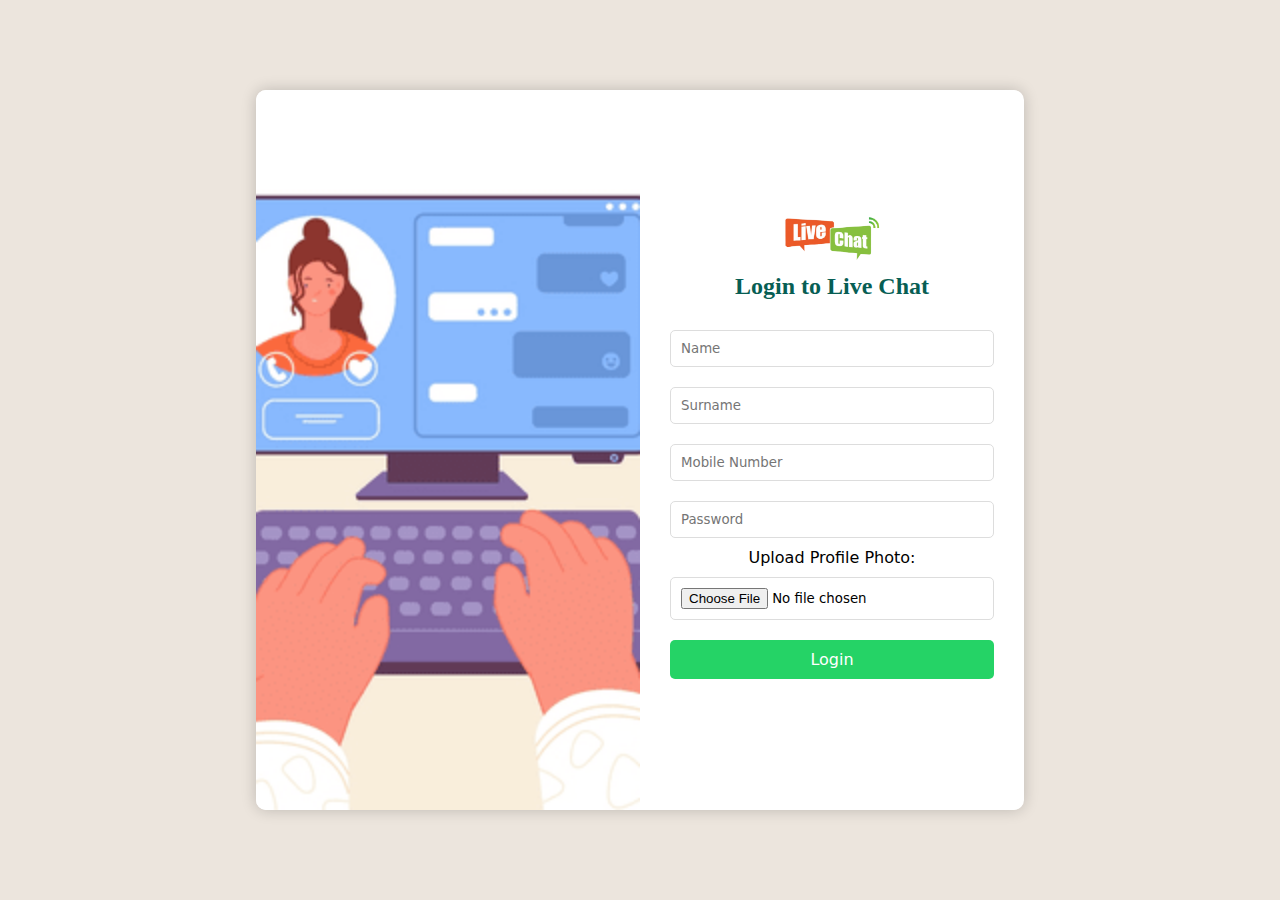
<file: index.html>
<!DOCTYPE html>
<html lang="en">
<head>
    <meta charset="UTF-8">
    <meta name="viewport" content="width=device-width, initial-scale=1.0">
    <title>Live Chat - Login</title>
    <link rel="stylesheet" href="style.css">
</head>
<body>
    <div class="login-container">
        <div class="login-image">
            <img src="chatapp.png" alt="WhatsApp">
        </div>
        <div class="login-form">
            <img src="livechatc.png" alt="WhatsApp Logo" class="logo">
            <h2>Login to Live Chat</h2>
            <input type="text" id="name" placeholder="Name" required>
            <input type="text" id="surname" placeholder="Surname" required>
            <input type="text" id="mobile" placeholder="Mobile Number" required>
            <input type="password" id="password" placeholder="Password" required>
            <label for="profile-pic">Upload Profile Photo:</label>
            <input type="file" id="profile-pic" accept="image/*">
            <button id="login-btn">Login</button>
        </div>
    </div>

    <script>
        document.getElementById("login-btn").addEventListener("click", function () {
            const name = document.getElementById("name").value;
            const surname = document.getElementById("surname").value;
            const mobile = document.getElementById("mobile").value;
            const profilePic = document.getElementById("profile-pic").files[0];

            if (name && surname && mobile && profilePic) {
                const reader = new FileReader();
                reader.onload = function (e) {
                    localStorage.setItem("user", JSON.stringify({ 
                        name, surname, mobile, profilePic: e.target.result 
                    }));
                    window.location.href = "chat.html";
                };
                reader.readAsDataURL(profilePic);
            } else {
                alert("Please fill all fields and upload a profile picture!");
            }
        });


    </script>

    <script src="script.js"></script>
</body>
</html>
</file>
<file: style.css>
* {
    margin: 0;
    padding: 0;
    box-sizing: border-box;
    font-family:system-ui, -apple-system, BlinkMacSystemFont, 'Segoe UI', Roboto, Oxygen, Ubuntu, Cantarell, 'Open Sans', 'Helvetica Neue', sans-serif;
}

body {
    display: flex;
    justify-content: center;
    align-items: center;
    height: 100vh;
    background-color: #ece5dd;
}

/* Login Page Styling */
.login-container {
    display: flex;
    width: 70%;
    height: 80vh;
    background: white;
    border-radius: 10px;
    box-shadow: 0 0 15px rgba(0, 0, 0, 0.2);
}

/* Left Side Image */
.login-image {
    width: 50%;
}

.login-image img {
    width: 100%;
    height: 100%;
    object-fit: cover;
}

/* Right Side Login Form */
.login-form {
    width: 50%;
    display: flex;
    flex-direction: column;
    align-items: center;
    justify-content: center;
    padding: 30px;
}

.logo {
    width: 100px;
    margin-bottom: 10px;
}

h2 {
    margin-bottom: 20px;
    color: #075e54;
    font-family: 'Times New Roman', Times, serif;
}

input {
    width: 100%;
    padding: 12px;
    margin: 8px 0;
    border: 1px solid #ddd;
    border-radius: 5px;
}

button {
    width: 100%;
    padding: 12px;
    color: white;
    border: none;
    border-radius: 5px;
    cursor: pointer;
    font-size: 16px;
    margin-top: 10px;
}

button:hover {
    background: #29f5ddaf;
    color: black;
}





/* Login Page */
.login-container {
    display: flex;
    width: 60%;
    height: 80vh;
    background: white;
    border-radius: 10px;
    overflow: hidden;
}

.login-image img {
    width: 100%;
    height: 100%;
}

.login-form {
    width: 50%;
    display: flex;
    flex-direction: column;
    align-items: center;
    justify-content: center;
    padding: 30px;
}

input, button {
    width: 100%;
    padding: 10px;
    margin: 10px 0;
}

button {
    background: #25d366;
    color: white;
    border: none;
    cursor: pointer;
}




/* Chat Container */
.container {
    display: flex;
    width: 80vw;
    height: 90vh;
    background: #222e35;
    overflow: hidden;
    box-shadow: 2px 2px 6px 2px gray;
    border-radius: 5px;
}


/* Sidebar Styling */
.sidebar {
    width: 25%;
    background: #8dc7e6;
    display: flex;
    flex-direction: column;
    height: 100%;
    box-shadow: 2px 0 5px rgba(0, 0, 0, 0.2);
    overflow-y: auto;
    border-right: 1px solid black;
}

/* Sidebar Header */
.sidebar-header {
    padding: 20px;
    background: #2a3942;
    color: white;
    display: flex;
    align-items: center;
    border-bottom: 1px solid #3b4a54;
}

.sidebar-header img {
    width: 50px;
    height: 50px;
    border-radius: 50%;
    margin-right: 15px;
    border: 2px solid #25d366;
}

.user-info {
    display: flex;
    flex-direction: column;
}

.user-info span {
    font-size: 14px;
    color: white;
}








/* Search Box Styling */
.search-box {
    display: flex;
    align-items: center;
    background: white;
    padding: 0 30px;
    border-radius: 5px;
    margin: 10px;
}

.search-box i {
    color: #888;
    margin-right: 10px;
}

.search-box input {
    flex: 1;
    padding: 2px;
    border: none;
    background: none;
    outline: none;
    color: rgb(8, 7, 7);
}

.chat-search-box {
    display: flex;
    align-items: center;
    justify-content: flex-end;
    flex-wrap: wrap;
    gap: 20px;
}
.chat-search-box input {
    width: 50%;
}






/* Contacts List */
.contacts {
    flex-grow: 1;
    padding: 10px;
    overflow-y: auto;
    scrollbar-width: none;
}

.contact {
    display: flex;
    align-items: center;
    padding: 12px 15px;
    cursor: pointer;
    transition: 0.3s ease;
    border-radius: 5px;
}

.contact:hover {
    background: #949798bb;
}

.contact img {
    width: 45px;
    height: 45px;
    border-radius: 50%;
    margin-right: 15px;
    border: 1px solid #075e54;
}

.contact span {
    font-family: 'Times New Roman', Times, serif;
    font-size: 18px;
    font-weight: 500;
    color: rgb(12, 11, 11);
}






/* Chat Section */
.chat {
    width: 75%;
    display: flex;
    flex-direction: column;
    height: 100%;
}




/* Chat Header */
.chat-header {
    padding: 15px 50px 15px 50px;
    border-bottom: 0.5px solid rgb(213, 210, 210);
    background: rgb(206, 230, 222);
    color: rgb(54, 49, 49);
    font-size: 18px;
    font-weight: 600;
    display: flex;
    align-items: center;
    justify-content: space-between;
}


.chat-header .usernmephoto {
    display: flex;
    flex-wrap: wrap;
    justify-content: center;
    align-items: center;
    gap: 20px;
}

.chat-header #chat-avatar {
    width: 50px;
    height: 50px; 
    border-radius: 50%; 
    margin-right: 10px;
}

.chat-header #chat-name {
    text-align: center;
    font-family: 'Times New Roman', Times, serif;
    font-size: 21px;
    /* margin-top: 15px; */
    font-weight: 600;
}
/* Chat Body */
.chat-body {
    flex: 1;
    padding: 20px 50px 20px 50px;
    overflow-y: auto;
    background: rgb(247, 249, 248);
    display: flex;
    flex-direction: column;
    scroll-behavior: smooth;
    background-size: cover;
}

/* Messages */
.message {
    padding: 7px 16px;
    border-radius: 10px;
    margin-bottom: 10px;
    max-width: 60%;
    font-size: 14px;
    line-height: 1.4;
    word-wrap: break-word;
    position: relative;
    box-shadow: 2px 2px 5px rgba(0, 0, 0, 0.2);
}

/* Received Messages */
.received {
    background: #56da80;
    align-self: flex-start;
    color: #050606;
}

/* Sent Messages */
.sent {
    background: #4ae89ce1;
    align-self: flex-end;
    color: rgb(23, 22, 22);
}

/* Chat Footer */
.chat-footer {
    display: flex;
    border-top: 0.5px solid rgb(213, 210, 210);
    padding: 5px 50px 5px 50px;
    background: rgb(216, 230, 225);
    align-items: center;
    justify-content: space-between;
    gap: 15px;
}



/* emoji popupo */
.popup {
    position: absolute;
    bottom: 95px;
    left: 440px;
    background-color: white;
    border: 1px solid #ccc;
    border-radius: 8px;
    padding: 10px;
    box-shadow: 0 0 10px rgba(0, 0, 0, 0.1);
}

.hidden {
    display: none;
}

.emoji-list {
    width: 150px;
    height: auto;
    display: flex;
    flex-wrap: wrap;
    gap: 5px;
}

.emoji-list span {
    font-size: 24px;
    cursor: pointer;
}

#points-popup ul {
    list-style-type: none;
    padding: 0;
}

#points-popup li {
    margin-bottom: 10px;
    cursor: pointer;
}

#points-popup li i{
    margin-right: 10px;
}





/* Input Field */
.chat-footer input {
    padding: 12px;
    border: none;
    border-radius: 5px;
    background: #d3d5d5;
    color: rgb(21, 21, 21);
    font-size: 14px;
    outline: none;
    width: 100%;
}

/* Send Button */
.chat-footer button {
    width: 15%;
    padding: 12px 18px;
    /* margin-left: 10px; */
    background: #25d3659c;
    color: rgb(20, 20, 20);
    border: none;
    border-radius: 5%;
    cursor: pointer;
    transition: background 0.3s ease;
    font-size: 16px;
}

.chat-footer button:hover {
    background: #1aa74d;
}



/* ✅ Mobile Responsive Design */
@media screen and (max-width: 768px) {
    .container {
        flex-direction: column;
    }

    .sidebar {
        width: 100%;
        height: 25%;
    }

    .chat {
        width: 100%;
        height: 75%;
    }

    .chat-body {
        padding: 10px;
    }

    .chat-footer {
        padding: 10px;
    }

    .chat-footer input {
        padding: 10px;
    }

    .chat-footer button {
        padding: 10px;
    }
}
</file>
